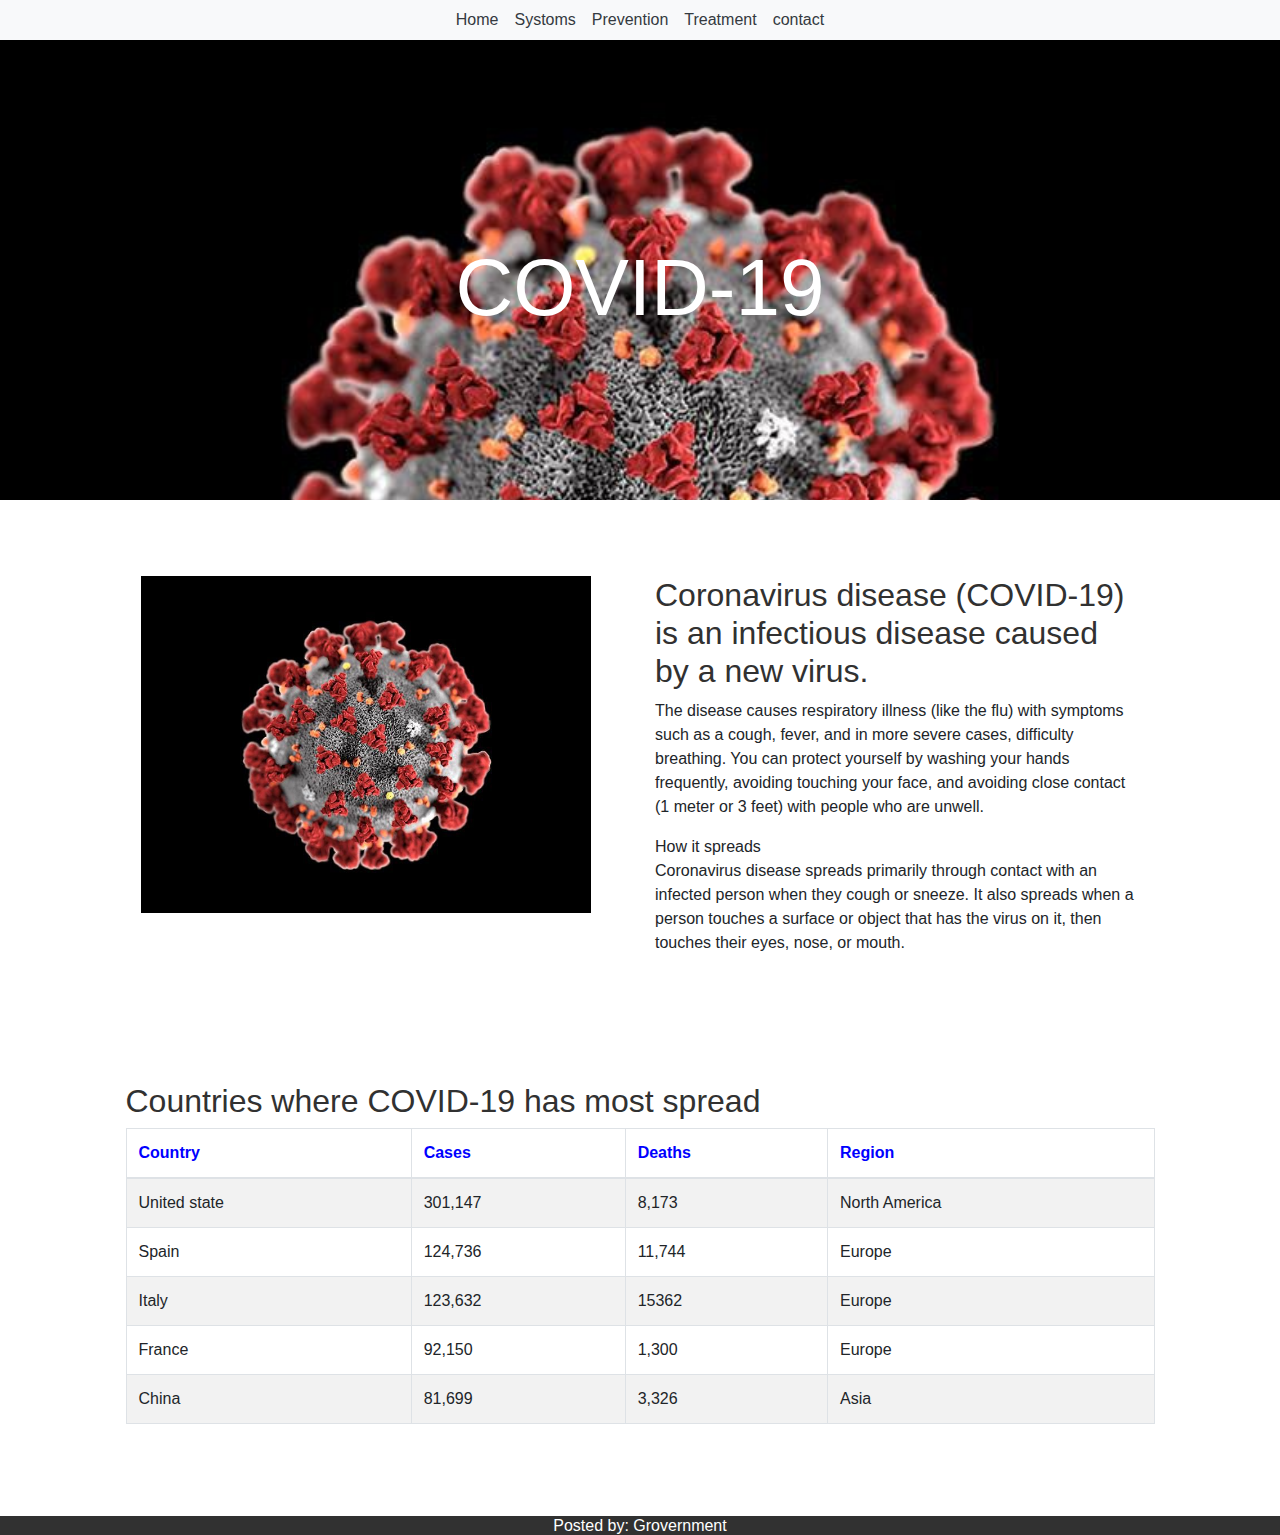
<file: index.html>
<!DOCTYPE html>
<html lang="en">
<head>
    <meta charset="UTF-8">
    <meta name="viewport" content="width=device-width, initial-scale=1.0">
    <title>CS50 project0</title>
    <link rel="stylesheet" href="./style.css">
    <link rel="stylesheet" href="https://stackpath.bootstrapcdn.com/font-awesome/4.7.0/css/font-awesome.min.css">
    <link rel="stylesheet" href="https://stackpath.bootstrapcdn.com/bootstrap/4.4.1/css/bootstrap.min.css" integrity="sha384-Vkoo8x4CGsO3+Hhxv8T/Q5PaXtkKtu6ug5TOeNV6gBiFeWPGFN9MuhOf23Q9Ifjh" crossorigin="anonymous">
</head>
<body>

  
     <header>
         <div class="homepage">
            <nav class="nav navbar-expand-sm justify-content-center bg-light">
                <ul class="navbar-nav">
                   <li class="nav-item">
                       <a class="nav-link text-dark" href="index.html">Home</a>
                   </li>
                   <li class="nav-item">
                       <a class="nav-link text-dark" href="systoms.html">Systoms</a>
                   </li>
                   <li class="nav-item">
                           <a class="nav-link text-dark" href="prevention.html">Prevention</a>
                   </li>
                   <li class="nav-item">
                           <a class="nav-link text-dark" href="treatment.html">Treatment</a>
                   </li>
                   <li class="nav-item">
                           <a class="nav-link text-dark"  href="contact.html">contact</a>
                   </li>
                </ul>
               </nav>
               <div class="header_title d-flex justify-content-center ">
                <h1>COVID-19</h1>
           </div>
         </div>     
        </header>
    <section>
            <div class="container">
                <div class="row">
                    <div class="col-lg-6">
                        <img src="./img/sars-cov-19.jpg" alt="covid">
                    </div>
                    <div class="col-lg-6">
                        <h2>Coronavirus disease (COVID-19) is an infectious disease caused by a new virus.</h2>
                         <p>The disease causes respiratory illness (like the flu) with symptoms such as a cough, fever, and in more severe cases, difficulty breathing. You can protect yourself by washing your hands frequently, avoiding touching your face, and avoiding close contact (1 meter or 3 feet) with people who are unwell.</p>
                         <h2class="font-weight-bold">How it spreads</h2>
                         <p>Coronavirus disease spreads primarily through contact with an infected person when they cough or sneeze. It also spreads when a person touches a surface or object that has the virus on it, then touches their eyes, nose, or mouth.</p>
                    </div>
                </div>
                <div class="row">
                    <h2>Countries where COVID-19 has most spread</h2>
                    <table class="table table-striped table-bordered tabelka">
                        
                        <thead>
                            <tr>
                                <th>Country</th>
                                <th>Cases</th>
                                <th>Deaths</th>
                                <th>Region</th>                                
                            </tr>
                        </thead>
                        <tbody>
                            <tr>
                                <td>United state</td>
                                <td>301,147</td>
                                <td>8,173</td>
                                <td>North America</td>
                            </tr>
                            <tr>
                                <td>Spain</td>
                                <td>124,736</td>
                                <td>11,744</td>
                                <td>Europe</td>
                            </tr>
                            <tr>
                                <td>Italy</td>
                                <td>123,632</td>
                                <td>15362</td>
                                <td>Europe</td>
                            </tr>
                            <tr>
                                <td>France</td>
                                <td>92,150</td>
                                <td>1,300</td>
                                <td>Europe</td>
                            </tr>
                            
                            <tr>
                                <td>China</td>
                                <td>81,699</td>
                                <td>3,326</td>
                                <td>Asia</td>
                            </tr>
                        </tbody>
    
                     </table>   
                </div>                
            </div>
        </section>
        <section id="footer" >
            <h6>Posted by: Grovernment</h6>       
        </section>

    
    
    <script src="https://code.jquery.com/jquery-3.4.1.slim.min.js" integrity="sha384-J6qa4849blE2+poT4WnyKhv5vZF5SrPo0iEjwBvKU7imGFAV0wwj1yYfoRSJoZ+n" crossorigin="anonymous"></script>
    <script src="https://cdn.jsdelivr.net/npm/popper.js@1.16.0/dist/umd/popper.min.js" integrity="sha384-Q6E9RHvbIyZFJoft+2mJbHaEWldlvI9IOYy5n3zV9zzTtmI3UksdQRVvoxMfooAo" crossorigin="anonymous"></script>
    <script src="https://stackpath.bootstrapcdn.com/bootstrap/4.4.1/js/bootstrap.min.js" integrity="sha384-wfSDF2E50Y2D1uUdj0O3uMBJnjuUD4Ih7YwaYd1iqfktj0Uod8GCExl3Og8ifwB6" crossorigin="anonymous"></script>
</body>
</html>
</file>
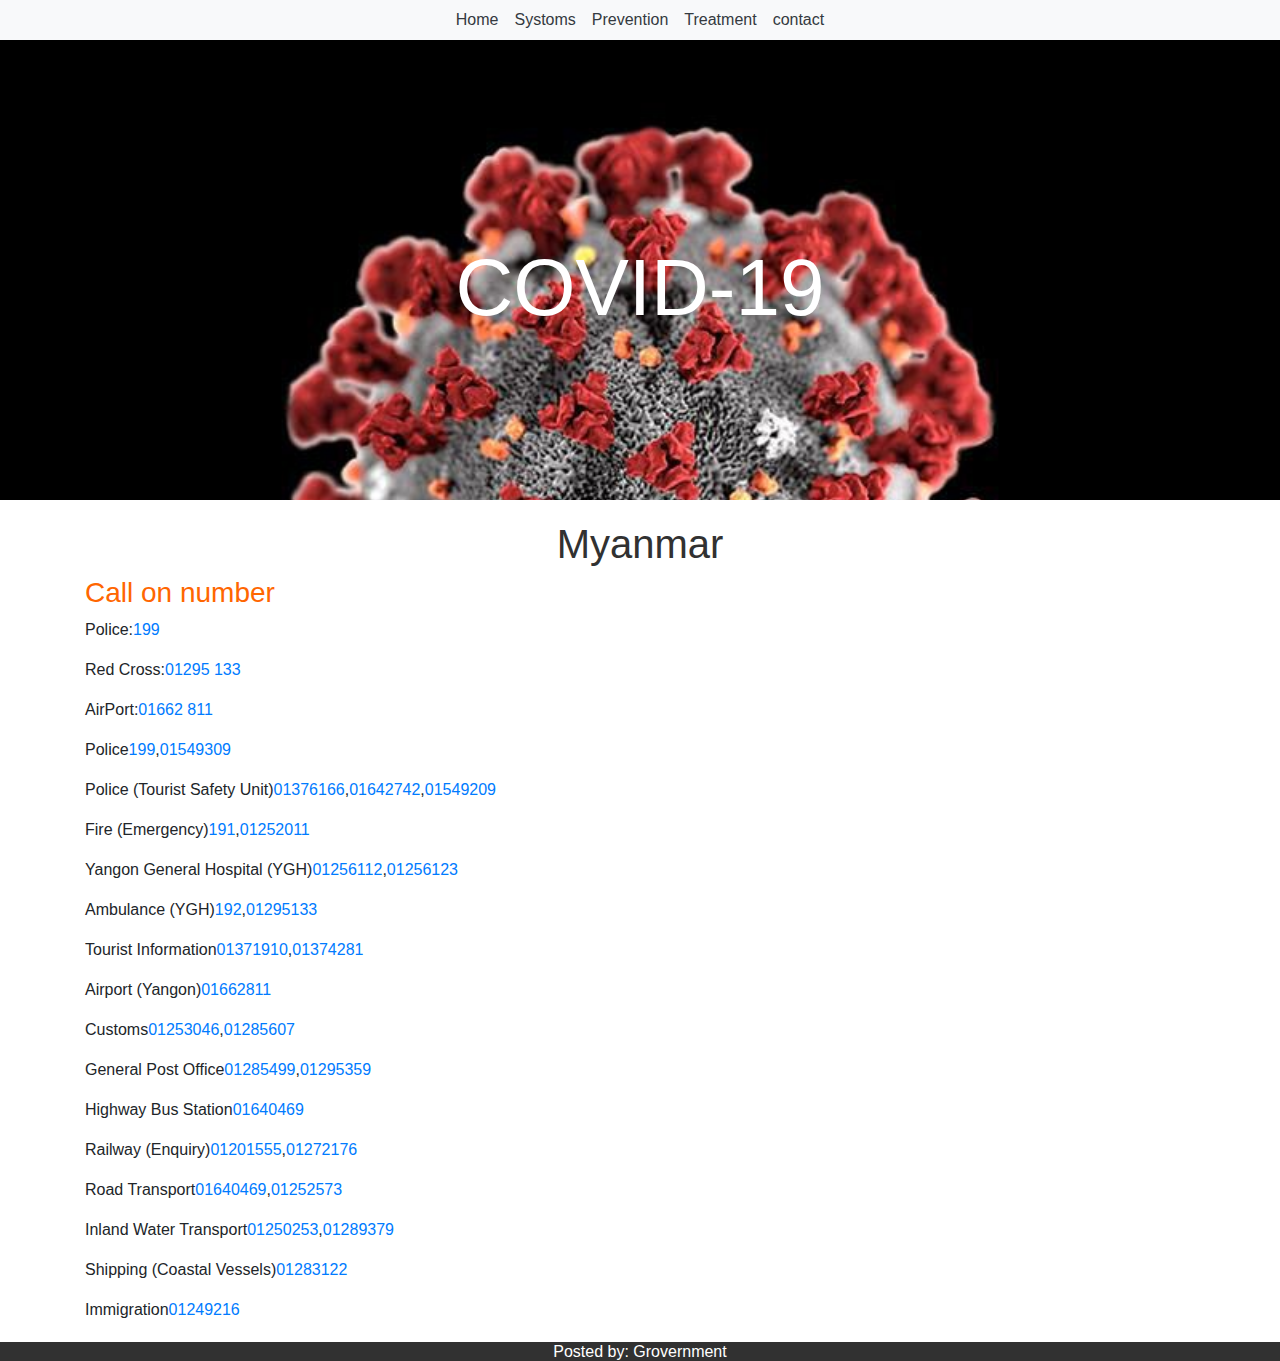
<file: contact.html>
<!DOCTYPE html>
<html lang="en">
<head>
    <meta charset="UTF-8">
    <meta name="viewport" content="width=device-width, initial-scale=1.0">
    <title>CS50 project0</title>
    <link rel="stylesheet" href="./style.css">
    <link rel="stylesheet" href="https://stackpath.bootstrapcdn.com/font-awesome/4.7.0/css/font-awesome.min.css">
    <link rel="stylesheet" href="https://stackpath.bootstrapcdn.com/bootstrap/4.4.1/css/bootstrap.min.css" integrity="sha384-Vkoo8x4CGsO3+Hhxv8T/Q5PaXtkKtu6ug5TOeNV6gBiFeWPGFN9MuhOf23Q9Ifjh" crossorigin="anonymous">
</head>
<body>

  
     <header>
         <div class="homepage">
            <nav class="nav navbar-expand-sm justify-content-center bg-light">
                <ul class="navbar-nav">
                   <li class="nav-item">
                       <a class="nav-link text-dark" href="index.html">Home</a>
                   </li>
                   <li class="nav-item">
                       <a class="nav-link text-dark" href="systoms.html">Systoms</a>
                   </li>
                   <li class="nav-item">
                           <a class="nav-link text-dark" href="prevention.html">Prevention</a>
                   </li>
                   <li class="nav-item">
                           <a class="nav-link text-dark" href="treatment.html">Treatment</a>
                   </li>
                   <li class="nav-item">
                           <a class="nav-link text-dark"  href="contact.html">contact</a>
                   </li>
                </ul>
               </nav>
               <div class="header_title d-flex justify-content-center ">
                <h1>COVID-19</h1>
           </div>
         </div>     
        </header>
        <section>
            <div class="container">
                <H1 class="text-center">Myanmar</H1>
                <div class="avia_textblock  " itemprop="text"><h3><span style="color: #ff6600;">Call on number</span></h3>
                    <p>Police:<a href="tel:199">199</a></p>
                    <p>Red Cross:<a href="tel:+951295133">01295 133</a></p>
                    <p>AirPort:<a href="tel:+95166220811">01662 811</a></p>
                    <p>Police<a href="tel:199">199</a>,<a href="tel:+951549309">01549309</a></p>
                    <p>Police (Tourist Safety Unit)<a href="tel:+951376166">01376166</a>,<a href="tel:+951642742">01642742</a>,<a href="tel:+951549209">01549209</a></p>
                    <p>Fire (Emergency)<a href="tel:191">191</a>,<a href="tel:+951252011">01252011</a></p>
                    <p>Yangon General Hospital (YGH)<a href="tel:+951256112">01256112</a>,<a href="tel:+951256123">01256123</a></p>
                    <p>Ambulance (YGH)<a href="tel:192">192</a>,<a href="tel:+951295133">01295133</a></p>
                    <p>Tourist Information<a href="tel:+951371910">01371910</a>,<a href="tel:+951374281">01374281</a></p>
                    <p>Airport (Yangon)<a href="tel:+951662811">01662811</a></p>
                    <p>Customs<a href="tel:+951253046">01253046</a>,<a href="tel:+951285607">01285607</a></p>
                    <p>General Post Office<a href="tel:+951285499">01285499</a>,<a href="tel:+951295359">01295359</a></p>
                    <p>Highway Bus Station<a href="tel:+951640469">01640469</a></p>
                    <p>Railway (Enquiry)<a href="tel:+951201555">01201555</a>,<a href="tel:+951272176">01272176</a></p>
                    <p>Road Transport<a href="tel:+951640469">01640469</a>,<a href="tel:+951252573">01252573</a></p>
                    <p>Inland Water Transport<a href="tel:+951250253">01250253</a>,<a href="tel:+951289379">01289379</a></p>
                    <p>Shipping (Coastal Vessels)<a href="tel:+951283122">01283122</a></p>
                    <p>Immigration<a href="tel:+951249216">01249216</a></p>
                    </div>
            </div>

        </section>
    
        <section id="footer" >
            <h6>Posted by: Grovernment</h6>       
        </section>
    
    <script src="https://code.jquery.com/jquery-3.4.1.slim.min.js" integrity="sha384-J6qa4849blE2+poT4WnyKhv5vZF5SrPo0iEjwBvKU7imGFAV0wwj1yYfoRSJoZ+n" crossorigin="anonymous"></script>
    <script src="https://cdn.jsdelivr.net/npm/popper.js@1.16.0/dist/umd/popper.min.js" integrity="sha384-Q6E9RHvbIyZFJoft+2mJbHaEWldlvI9IOYy5n3zV9zzTtmI3UksdQRVvoxMfooAo" crossorigin="anonymous"></script>
    <script src="https://stackpath.bootstrapcdn.com/bootstrap/4.4.1/js/bootstrap.min.js" integrity="sha384-wfSDF2E50Y2D1uUdj0O3uMBJnjuUD4Ih7YwaYd1iqfktj0Uod8GCExl3Og8ifwB6" crossorigin="anonymous"></script>
</body>
</html>
</file>
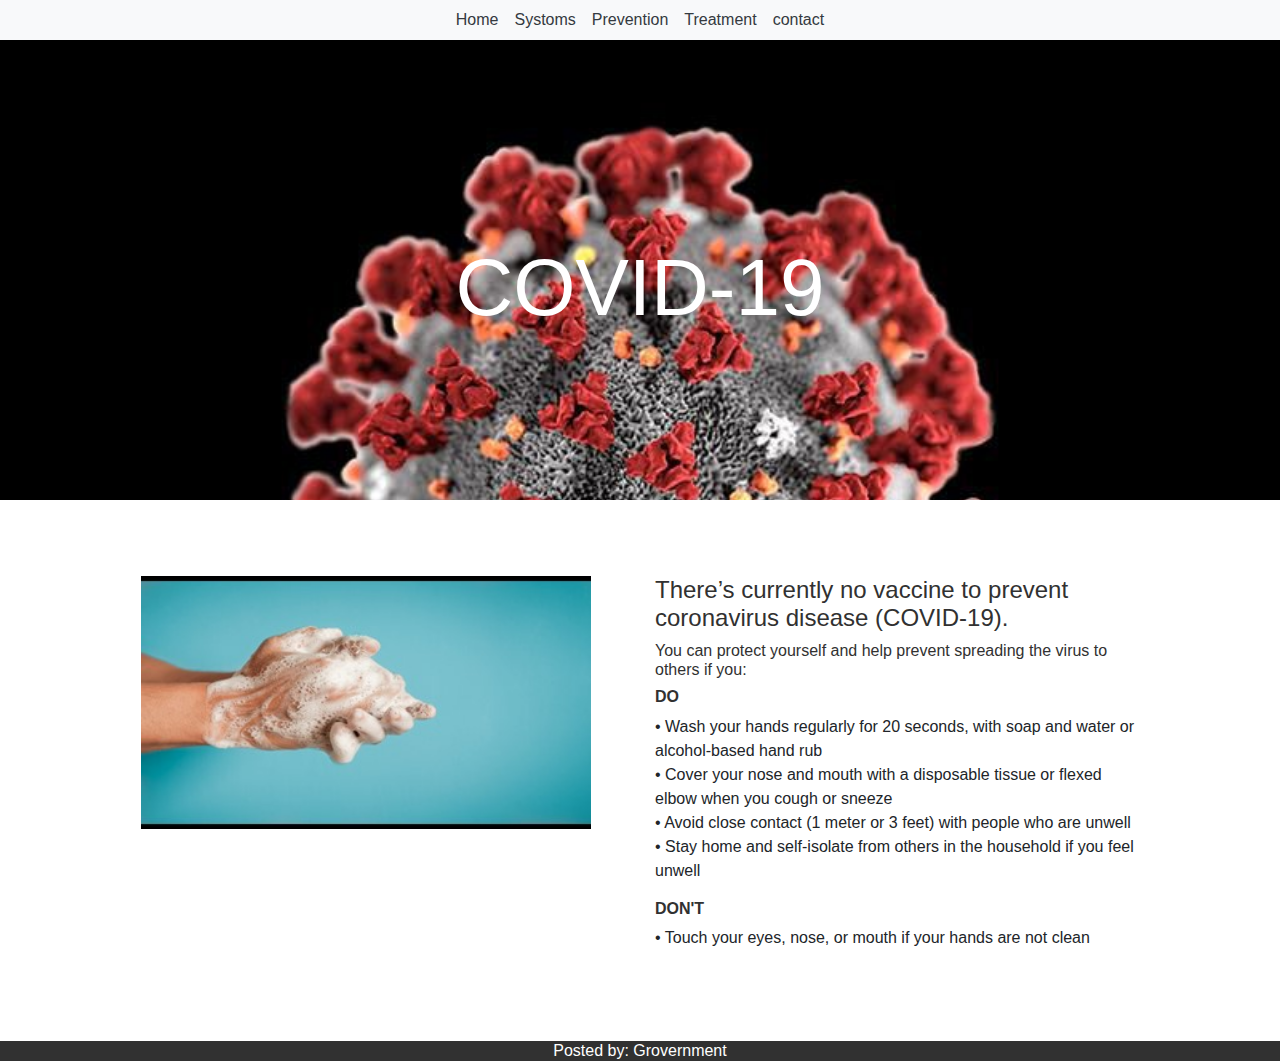
<file: prevention.html>
<!DOCTYPE html>
<html lang="en">
<head>
    <meta charset="UTF-8">
    <meta name="viewport" content="width=device-width, initial-scale=1.0">
    <title>CS50 project0</title>
    <link rel="stylesheet" href="./style.css">
    <link rel="stylesheet" href="https://stackpath.bootstrapcdn.com/font-awesome/4.7.0/css/font-awesome.min.css">
    <link rel="stylesheet" href="https://stackpath.bootstrapcdn.com/bootstrap/4.4.1/css/bootstrap.min.css" integrity="sha384-Vkoo8x4CGsO3+Hhxv8T/Q5PaXtkKtu6ug5TOeNV6gBiFeWPGFN9MuhOf23Q9Ifjh" crossorigin="anonymous">
</head>
<body>

  
     <header>
         <div class="homepage">
            <nav class="nav navbar-expand-sm justify-content-center bg-light">
                <ul class="navbar-nav">
                   <li class="nav-item">
                       <a class="nav-link text-dark" href="index.html">Home</a>
                   </li>
                   <li class="nav-item">
                       <a class="nav-link text-dark" href="systoms.html">Systoms</a>
                   </li>
                   <li class="nav-item">
                           <a class="nav-link text-dark" href="prevention.html">Prevention</a>
                   </li>
                   <li class="nav-item">
                           <a class="nav-link text-dark" href="treatment.html">Treatment</a>
                   </li>
                   <li class="nav-item">
                           <a class="nav-link text-dark"  href="contact.html">contact</a>
                   </li>
                </ul>
               </nav>
               <div class="header_title d-flex justify-content-center ">
                <h1>COVID-19</h1>
           </div>
         </div>     
        </header>
        <section>
            
            <div class="container">
                <div class="row">
                    <div class="col-lg-6">
                        <img src="./img//hand.jpg" alt="covid">
                    </div>
                    <div class="col-lg-6">
                       <h4>There’s currently no vaccine to prevent coronavirus disease (COVID-19).</h4>
                        <h6>You can protect yourself and help prevent spreading the virus to others if you:</h5>
                        <h6><strong>DO</strong></h6>
                        <p> • Wash your hands regularly for 20 seconds, with soap and water or alcohol-based hand rub<br>
                            • Cover your nose and mouth with a disposable tissue or flexed elbow when you cough or sneeze<br>
                            • Avoid close contact (1 meter or 3 feet) with people who are unwell<br>
                            • Stay home and self-isolate from others in the household if you feel unwell</p>
                        <h6><strong>DON'T</strong></h6>
                        <p>• Touch your eyes, nose, or mouth if your hands are not clean</p>
                    </div>
                </div>
                </div>
            
        </section>
    
        <section id="footer" >
            <h6>Posted by: Grovernment</h6>       
        </section>
    
    <script src="https://code.jquery.com/jquery-3.4.1.slim.min.js" integrity="sha384-J6qa4849blE2+poT4WnyKhv5vZF5SrPo0iEjwBvKU7imGFAV0wwj1yYfoRSJoZ+n" crossorigin="anonymous"></script>
    <script src="https://cdn.jsdelivr.net/npm/popper.js@1.16.0/dist/umd/popper.min.js" integrity="sha384-Q6E9RHvbIyZFJoft+2mJbHaEWldlvI9IOYy5n3zV9zzTtmI3UksdQRVvoxMfooAo" crossorigin="anonymous"></script>
    <script src="https://stackpath.bootstrapcdn.com/bootstrap/4.4.1/js/bootstrap.min.js" integrity="sha384-wfSDF2E50Y2D1uUdj0O3uMBJnjuUD4Ih7YwaYd1iqfktj0Uod8GCExl3Og8ifwB6" crossorigin="anonymous"></script>
</body>
</html>
</file>
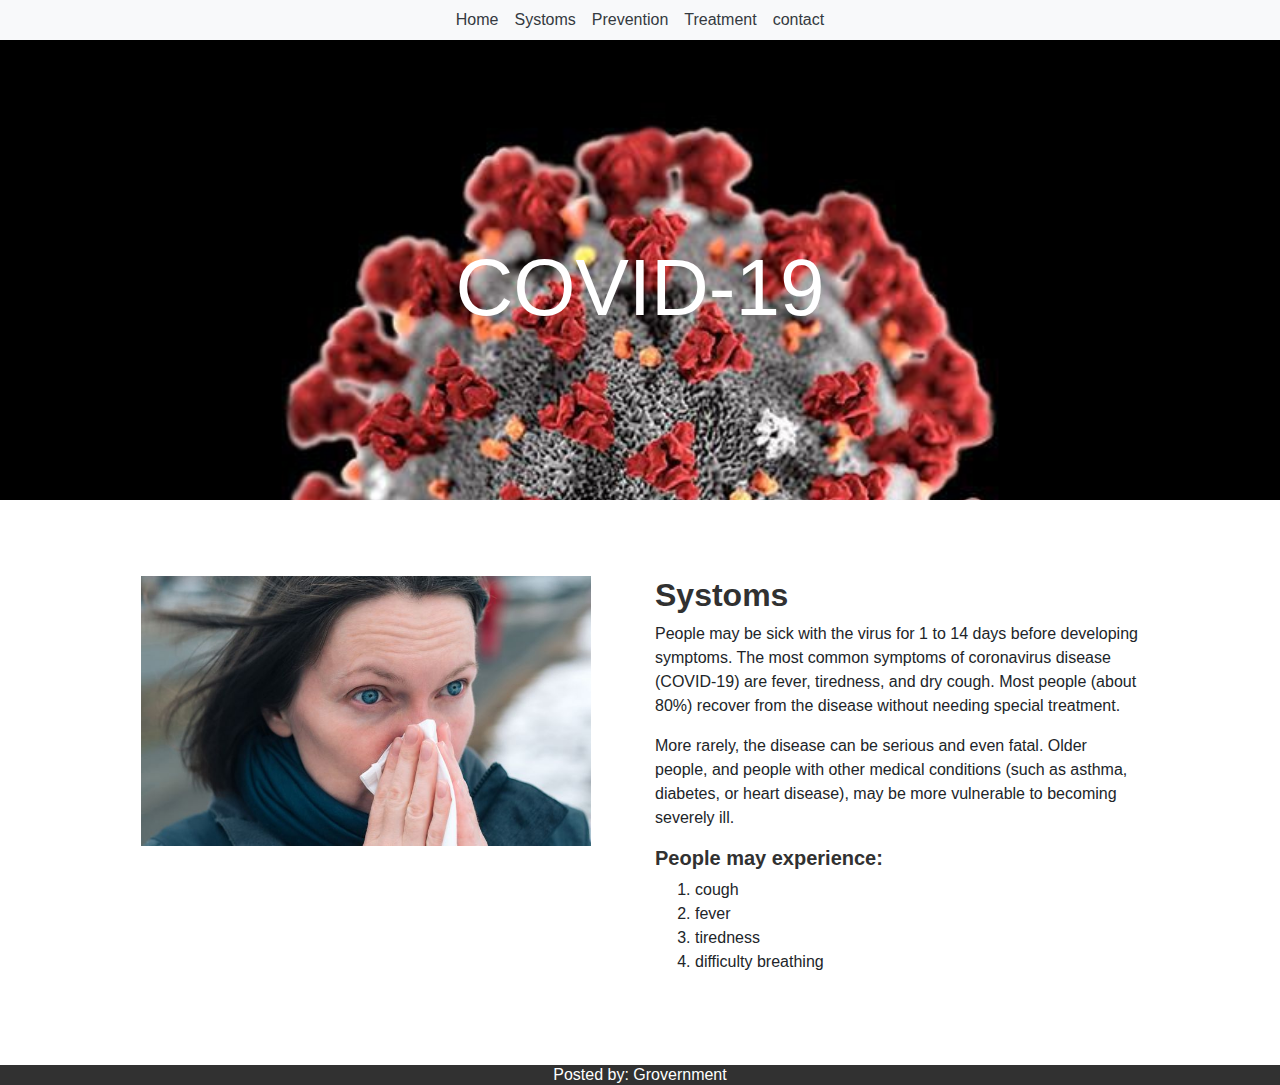
<file: systoms.html>
<!DOCTYPE html>
<html lang="en">

<head>
    <meta charset="UTF-8">
    <meta name="viewport" content="width=device-width, initial-scale=1.0">
    <title>CS50 project0</title>
    <link rel="stylesheet" href="./style.css">
    <link rel="stylesheet" href="https://stackpath.bootstrapcdn.com/font-awesome/4.7.0/css/font-awesome.min.css">
    <link rel="stylesheet" href="https://stackpath.bootstrapcdn.com/bootstrap/4.4.1/css/bootstrap.min.css"
        integrity="sha384-Vkoo8x4CGsO3+Hhxv8T/Q5PaXtkKtu6ug5TOeNV6gBiFeWPGFN9MuhOf23Q9Ifjh" crossorigin="anonymous">
</head>

<body>


    <header>
        <div class="homepage">
            <nav class="nav navbar-expand-sm justify-content-center bg-light">
                <ul class="navbar-nav">
                    <li class="nav-item">
                        <a class="nav-link text-dark" href="index.html">Home</a>
                    </li>
                    <li class="nav-item">
                        <a class="nav-link text-dark" href="systoms.html">Systoms</a>
                    </li>
                    <li class="nav-item">
                        <a class="nav-link text-dark" href="prevention.html">Prevention</a>
                    </li>
                    <li class="nav-item">
                        <a class="nav-link text-dark" href="treatment.html">Treatment</a>
                    </li>
                    <li class="nav-item">
                        <a class="nav-link text-dark" href="contact.html">contact</a>
                    </li>
                </ul>
            </nav>
            <div class="header_title d-flex justify-content-center ">
                <h1>COVID-19</h1>
           </div>
        </div>
    </header>
    <section>
        <div class="container">
            <div class="row">
                <div class="col-lg-6">
                    <img src="./img/cough.jpg" alt="covid">
                </div>
                <div class="col-lg-6">
                    <h2 class="font-weight-bold">Systoms</h2>
                    <p>People may be sick with the virus for 1 to 14 days before developing symptoms. The most common
                        symptoms of coronavirus disease (COVID-19) are fever, tiredness, and dry cough. Most people
                        (about 80%) recover from the disease without needing special treatment.
                    </p>
                    <p>
                        More rarely, the disease can be serious and even fatal. Older people, and people with other
                        medical conditions (such as asthma, diabetes, or heart disease), may be more vulnerable to
                        becoming severely ill.
                    </p>
                    <h5  class="font-weight-bold">People may experience:</h5>
                    <ol>
                        <li>cough</li>
                        <li>fever</li>
                        <li>tiredness</li>
                        <li>difficulty breathing</li>
                    </ol>
                </div>
            </div>
        </div>

    </section>
    <section id="footer" >
        <h6>Posted by: Grovernment</h6>       
    </section>


    <script src="https://code.jquery.com/jquery-3.4.1.slim.min.js"
        integrity="sha384-J6qa4849blE2+poT4WnyKhv5vZF5SrPo0iEjwBvKU7imGFAV0wwj1yYfoRSJoZ+n"
        crossorigin="anonymous"></script>
    <script src="https://cdn.jsdelivr.net/npm/popper.js@1.16.0/dist/umd/popper.min.js"
        integrity="sha384-Q6E9RHvbIyZFJoft+2mJbHaEWldlvI9IOYy5n3zV9zzTtmI3UksdQRVvoxMfooAo"
        crossorigin="anonymous"></script>
    <script src="https://stackpath.bootstrapcdn.com/bootstrap/4.4.1/js/bootstrap.min.js"
        integrity="sha384-wfSDF2E50Y2D1uUdj0O3uMBJnjuUD4Ih7YwaYd1iqfktj0Uod8GCExl3Og8ifwB6"
        crossorigin="anonymous"></script>
</body>

</html>
</file>
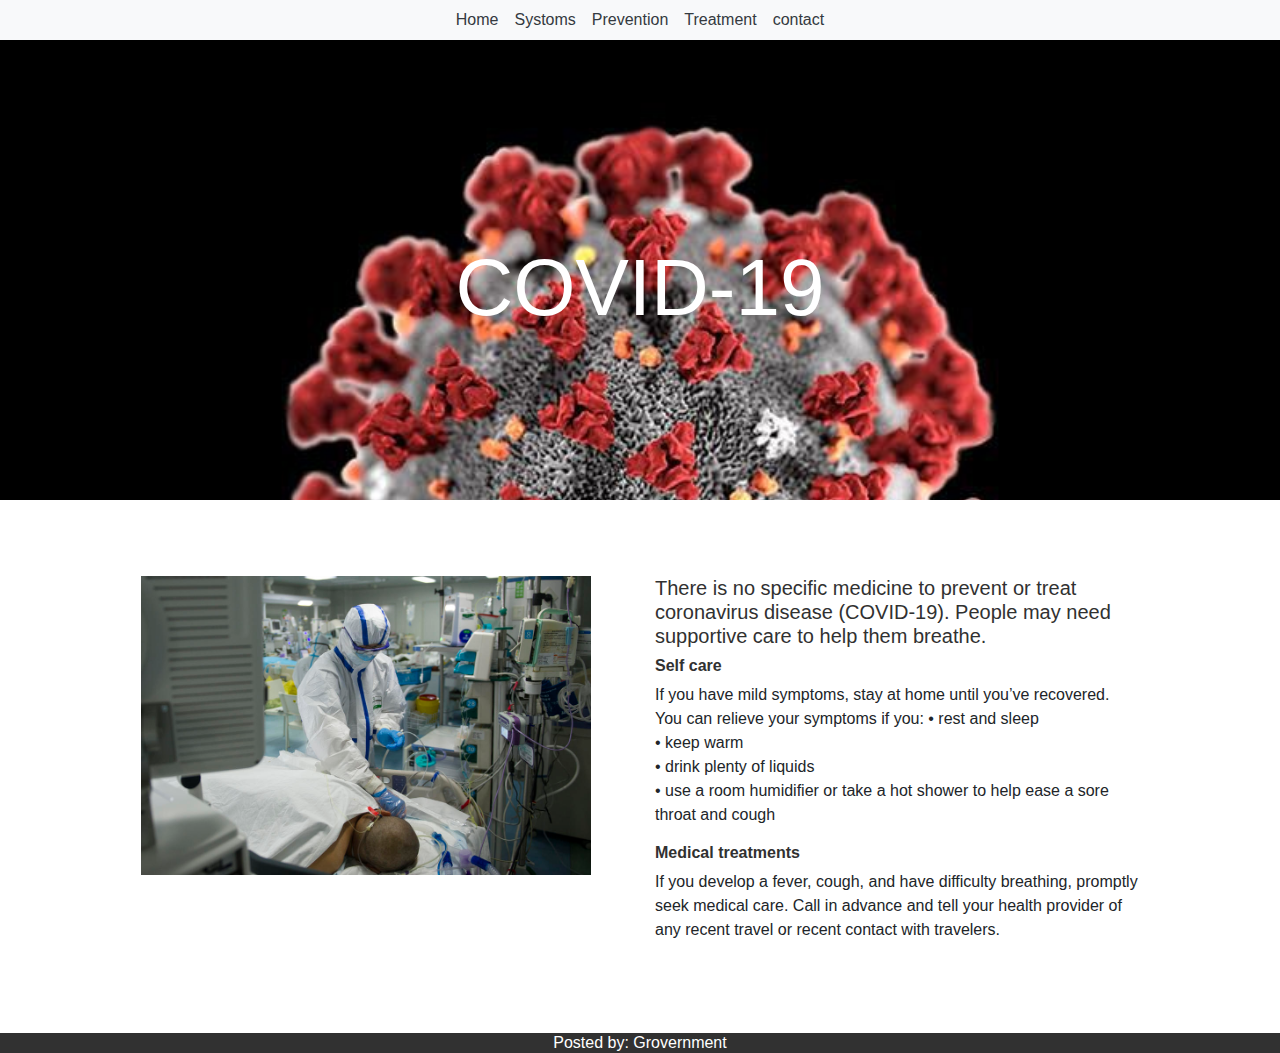
<file: treatment.html>
<!DOCTYPE html>
<html lang="en">
<head>
    <meta charset="UTF-8">
    <meta name="viewport" content="width=device-width, initial-scale=1.0">
    <title>CS50 project0</title>
    <link rel="stylesheet" href="./style.css">
    <link rel="stylesheet" href="https://stackpath.bootstrapcdn.com/font-awesome/4.7.0/css/font-awesome.min.css">
    <link rel="stylesheet" href="https://stackpath.bootstrapcdn.com/bootstrap/4.4.1/css/bootstrap.min.css" integrity="sha384-Vkoo8x4CGsO3+Hhxv8T/Q5PaXtkKtu6ug5TOeNV6gBiFeWPGFN9MuhOf23Q9Ifjh" crossorigin="anonymous">
</head>
<body>

  
     <header>
         <div class="homepage">
            <nav class="nav navbar-expand-sm justify-content-center bg-light">
                <ul class="navbar-nav">
                   <li class="nav-item">
                       <a class="nav-link text-dark" href="index.html">Home</a>
                   </li>
                   <li class="nav-item">
                       <a class="nav-link text-dark" href="systoms.html">Systoms</a>
                   </li>
                   <li class="nav-item">
                           <a class="nav-link text-dark" href="prevention.html">Prevention</a>
                   </li>
                   <li class="nav-item">
                           <a class="nav-link text-dark" href="treatment.html">Treatment</a>
                   </li>
                   <li class="nav-item">
                           <a class="nav-link text-dark"  href="contact.html">contact</a>
                   </li>
                </ul>
               </nav>
               <div class="header_title d-flex justify-content-center ">
                    <h1>COVID-19</h1>
               </div>
         </div>     
        </header>
        <section>
            
            <div class="container">
                <div class="row">
                    <div class="col-lg-6">
                        <img src="./img/TREATMENT.jpg"  alt="covid">
                    </div>
                    <div class="col-lg-6">
                        <h5>There is no specific medicine to prevent or treat coronavirus disease (COVID-19). People may need supportive care to help them breathe.</h5>
                        <h6 class="font-weight-bold">Self care</h6>
                        <p>If you have mild symptoms, stay at home until you’ve recovered. You can relieve your symptoms if you:
                            • rest and sleep <br>
                            • keep warm<br>
                            • drink plenty of liquids<br>
                            • use a room humidifier or take a hot shower to help ease a sore throat and cough
                            </p>
                        <h6  class="font-weight-bold">Medical treatments</h6>
                        <p>
                            If you develop a fever, cough, and have difficulty breathing, promptly seek medical care. Call in advance and tell your health provider of any recent travel or recent contact with travelers.

                        </p>
                    </div>
                </div>
                </div>
            
        </section>
        <section id="footer" >
            <h6>Posted by: Grovernment</h6>       
        </section>
    
    
    <script src="https://code.jquery.com/jquery-3.4.1.slim.min.js" integrity="sha384-J6qa4849blE2+poT4WnyKhv5vZF5SrPo0iEjwBvKU7imGFAV0wwj1yYfoRSJoZ+n" crossorigin="anonymous"></script>
    <script src="https://cdn.jsdelivr.net/npm/popper.js@1.16.0/dist/umd/popper.min.js" integrity="sha384-Q6E9RHvbIyZFJoft+2mJbHaEWldlvI9IOYy5n3zV9zzTtmI3UksdQRVvoxMfooAo" crossorigin="anonymous"></script>
    <script src="https://stackpath.bootstrapcdn.com/bootstrap/4.4.1/js/bootstrap.min.js" integrity="sha384-wfSDF2E50Y2D1uUdj0O3uMBJnjuUD4Ih7YwaYd1iqfktj0Uod8GCExl3Og8ifwB6" crossorigin="anonymous"></script>
</body>
</html>
</file>
<file: style.css>
.homepage {
  width: 100%;
  height: 500px;
  position: relative;
}

.homepage::after {
  content: "";
  background: url(./img/sars-cov-19.jpg);
  background-size: cover;
  opacity: 1;
  top: 0;
  left: 0;
  bottom: 0;
  right: 0;
  position: absolute;
  z-index: -1;
}

section {
  margin-top: 20px;
}

.row {
  padding: 5%;
}

img {
  width: 450px;
}

h1, h2, h4, h5, h6 {
  color: #313131 !important;
}

.header_title h1 {
  font-size: 80px;
  margin-top: 200px;
  color: white !important;
}

#footer {
  text-align: center;
}

#footer > h6 {
  color: white !important;
  background: #313131;
  margin: 0;
  padding: 0;
}

#footer h6:hover {
  color: blue;
}

#footer h6 {
  font-family: "Lucida Sans", "Lucida Sans Regular", "Lucida Grande", "Lucida Sans Unicode", Geneva, Verdana, sans-serif;
}

th {
  color: blue;
}

@media (max-width: 1200px) {
  img {
    width: 350px;
  }
}
@media (max-width: 876px) {
  .header_title h1 {
    font-size: 50px;
  }

  .homepage::after {
    background: url(./img/covid.jpg);
    background-size: cover;
  }
}

/*# sourceMappingURL=style.css.map */
</file>
